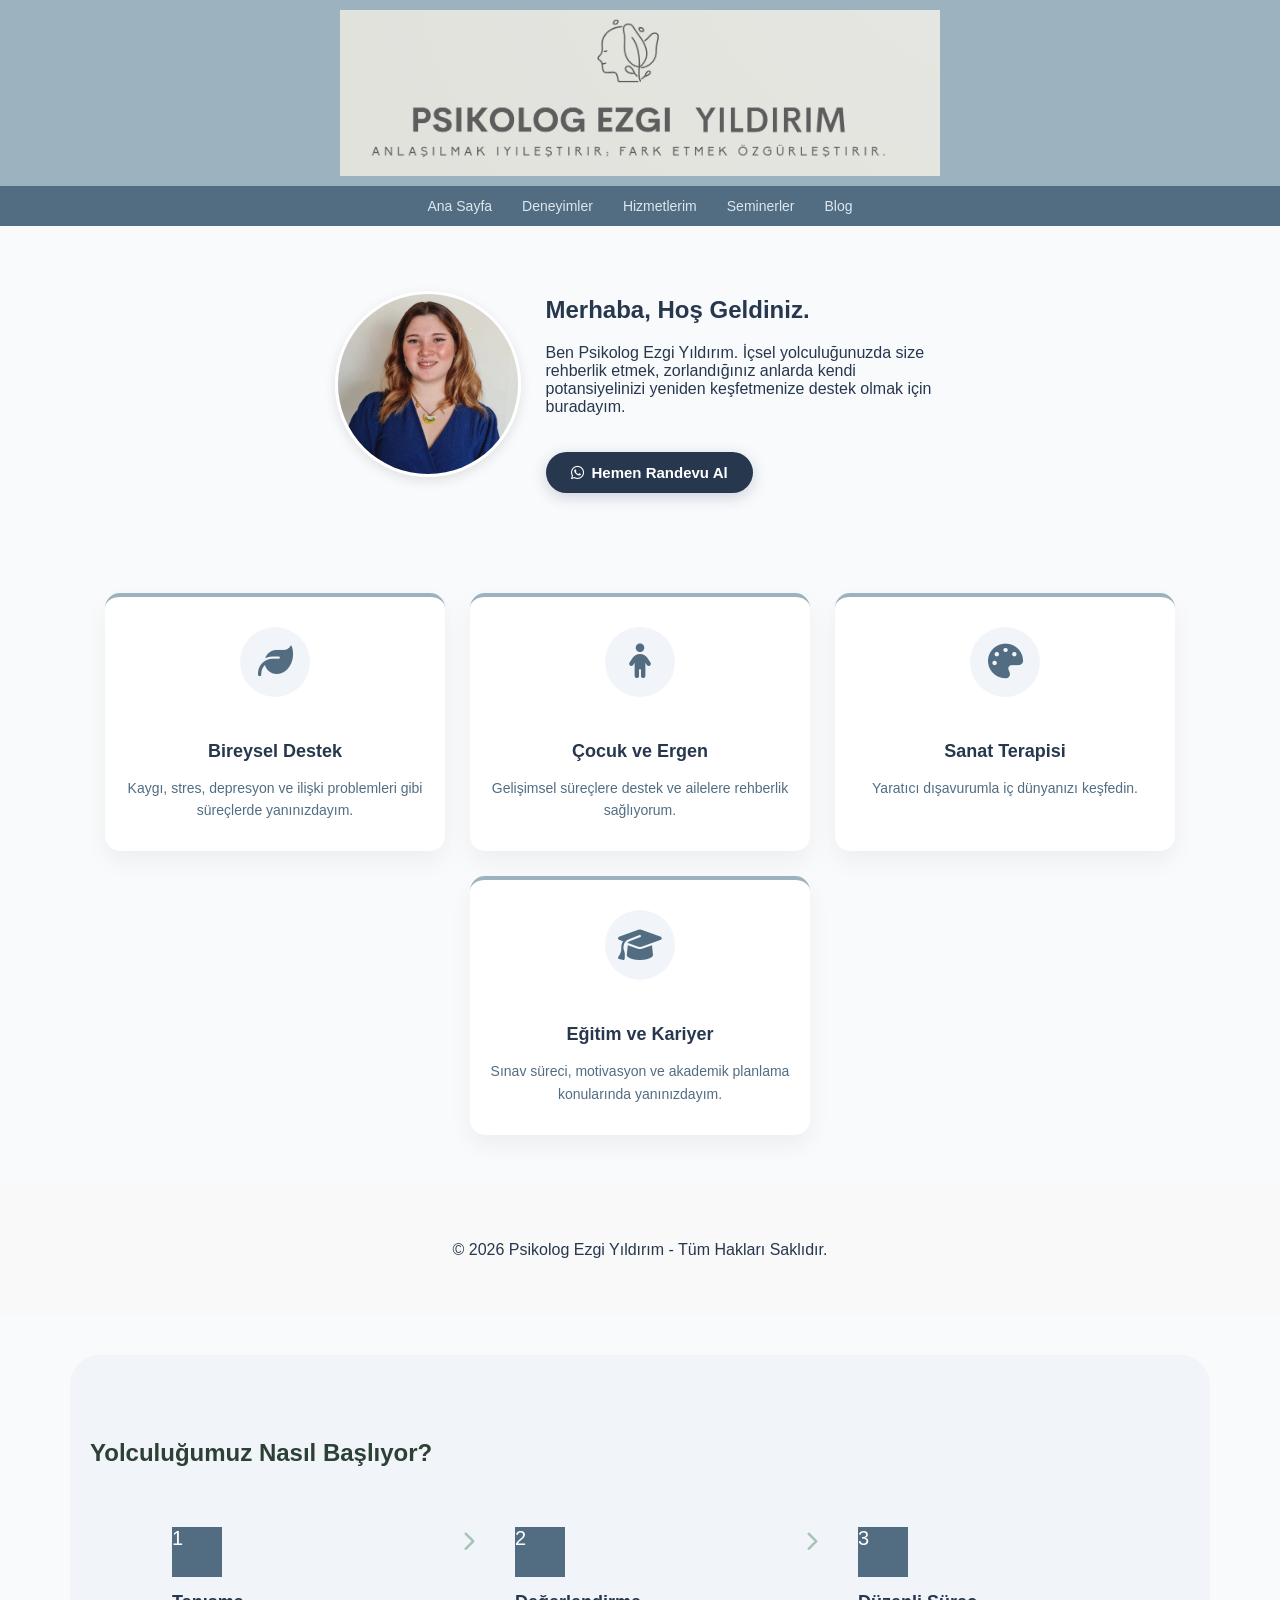
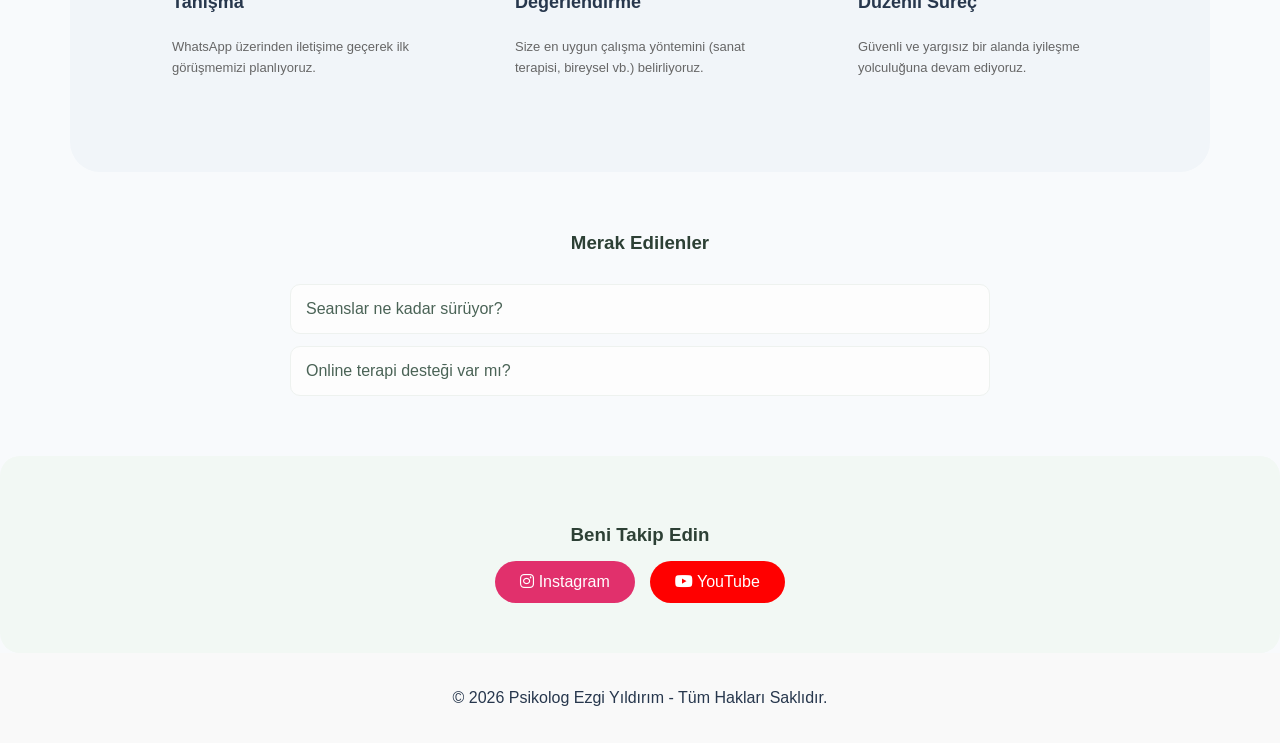
<file: index.html>
<!DOCTYPE html>
<html lang="tr">
<head>
    <meta charset="UTF-8">
    <meta name="viewport" content="width=device-width, initial-scale=1.0">
    <title>Psikolog Ezgi Yıldırım | Ana Sayfa</title>
    
    <link rel="stylesheet" href="static/style.css">
    
    <link rel="stylesheet" href="https://cdnjs.cloudflare.com/ajax/libs/font-awesome/6.4.0/css/all.min.css">
    
    <script src="https://identity.netlify.com/v1/netlify-identity-widget.js"></script>
</head>
<body>

    <header>
        <div class="logo-konteyner">
            <img src="static/logo.png" alt="Psikolog Ezgi Yıldırım Logo" class="ana-logo">
        </div>
    </header>

    <nav>
        <a href="/">Ana Sayfa</a>
        <a href="/hakkimda">Deneyimler</a>
        <a href="/hizmetler">Hizmetlerim</a>
        <a href="/seminerler">Seminerler</a>
        <a href="/blog">Blog</a>
    </nav>

    <div class="container">
        <div class="profil-alani">
            <img src="static/psikolog.png" alt="Ezgi Yıldırım - Psikolog">
            
            <div class="profil-metni">
                <h2>Merhaba, Hoş Geldiniz.</h2>
                <p>Ben Psikolog Ezgi Yıldırım. İçsel yolculuğunuzda size rehberlik etmek, zorlandığınız anlarda kendi potansiyelinizi yeniden keşfetmenize destek olmak için buradayım.</p>
                
                <a href="https://wa.me/905528225474" target="_blank" class="randevu-btn">
                    <i class="fa-brands fa-whatsapp"></i> Hemen Randevu Al
                </a>
            </div>
        </div>
    </div>

    <div class="calisma-alanlari">
        <div class="alan-kutu">
            <i class="fa-solid fa-leaf"></i>
            <h4>Bireysel Destek</h4>
            <p>Kaygı, stres, depresyon ve ilişki problemleri gibi süreçlerde yanınızdayım.</p>
        </div>
        <div class="alan-kutu">
            <i class="fa-solid fa-child"></i>
            <h4>Çocuk ve Ergen</h4>
            <p>Gelişimsel süreçlere destek ve ailelere rehberlik sağlıyorum.</p>
        </div>
        <div class="alan-kutu">
            <i class="fa-solid fa-palette"></i>
            <h4>Sanat Terapisi</h4>
            <p>Yaratıcı dışavurumla iç dünyanızı keşfedin.</p>
        </div>
        <div class="alan-kutu">
            <i class="fa-solid fa-graduation-cap"></i>
            <h4>Eğitim ve Kariyer</h4>
            <p>Sınav süreci, motivasyon ve akademik planlama konularında yanınızdayım.</p>
        </div>
    </div>
</div>

    <footer style="text-align: center; padding: 40px; background: #f9f9f9; margin-top: 50px;">
        <p>© 2026 Psikolog Ezgi Yıldırım - Tüm Hakları Saklıdır.</p>
    </footer>

    <div class="surec-konteyner">
        <h3 class="surec-baslik">Yolculuğumuz Nasıl Başlıyor?</h3>
        <div class="surec-akisi">
            <div class="surec-adim">
                <div class="adim-daire">1</div>
                <h4>Tanışma</h4>
                <p>WhatsApp üzerinden iletişime geçerek ilk görüşmemizi planlıyoruz.</p>
            </div>
            <div class="surec-ok"><i class="fa-solid fa-chevron-right"></i></div>
            <div class="surec-adim">
                <div class="adim-daire">2</div>
                <h4>Değerlendirme</h4>
                <p>Size en uygun çalışma yöntemini (sanat terapisi, bireysel vb.) belirliyoruz.</p>
            </div>
            <div class="surec-ok"><i class="fa-solid fa-chevron-right"></i></div>
            <div class="surec-adim">
                <div class="adim-daire">3</div>
                <h4>Düzenli Süreç</h4>
                <p>Güvenli ve yargısız bir alanda iyileşme yolculuğuna devam ediyoruz.</p>
            </div>
        </div>
    </div>

    <div class="sss-konteyner">
        <h3>Merak Edilenler</h3>
        <div class="sss-liste">
            <details>
                <summary>Seanslar ne kadar sürüyor?</summary>
                <p>Bireysel danışmanlık seansları ortalama 50 dakika sürer.</p>
            </details>
            <details>
                <summary>Online terapi desteği var mı?</summary>
                <p>Evet, görüşmelerimizi güvenli online platformlar üzerinden gerçekleştirebiliyoruz.</p>
            </details>
        </div>
    </div>

    <div class="takip-alani">
        <h3>Beni Takip Edin</h3>
        <div class="takip-butonlari">
            <a href="https://www.instagram.com/psk.ezgiyildirim/" target="_blank" class="takip-btn ig">
                <i class="fa-brands fa-instagram"></i> Instagram
            </a>
            <a href="https://www.youtube.com/@psk.ezgiyildirim" target="_blank" class="takip-btn yt">
                <i class="fa-brands fa-youtube"></i> YouTube
            </a>
        </div>
    </div>

    <footer style="text-align: center; padding: 20px; background: #f9f9f9;">
        <p>© 2026 Psikolog Ezgi Yıldırım - Tüm Hakları Saklıdır.</p>
    </footer>

    <script>
      if (window.netlifyIdentity) {
        window.netlifyIdentity.on("init", user => {
          if (!user) {
            window.netlifyIdentity.on("login", () => {
              document.location.href = "/admin/";
            });
          }
        });
      }
    </script>
</body>
</html>
</file>
<file: static/style.css>
body {
    font-family: 'Segoe UI', Tahoma, Geneva, Verdana, sans-serif;
    background-color: #f8fafc; 
    color: #27374d;
    margin: 0;
    padding: 0;
}
/* Başlık Alanını İnce Bir Çubuğa Dönüştürdük */
header {
    background-color: #a8c3b4;
    padding: 8px 0; /* İyice incelttik */
    text-align: center;
}

header h1 {
    color: white;
    margin: 0;
    font-size: 1.1rem; /* Yazı artık daha zarif */
    font-weight: 400;
}

nav {
    background-color: #8fae9d;
    display: flex;
    justify-content: center;
    padding: 10px 0;
    position: sticky; /* Sayfayı aşağı kaydırınca tepede kalır */
    top: 0;
    z-index: 1000;
}

nav a {
    color: white;
    text-decoration: none;
    margin: 0 12px;
    font-size: 13px;
    font-weight: 500;
}
/* Profil Alanı (Fotoğraf ve Metni Ortalar) */
.profil-alani {
    display: flex; /* İçeriği esnek yapar */
    align-items: center; /* Dikeyde ortalar */
    justify-content: center; /* Yatayda ortalar */
    gap: 25px; /* Fotoğraf ve metin arası boşluğu biraz azalttık */
    margin-top: 30px; /* Üstten ferah bir boşluk */
    margin-bottom: 30px; /* Alttan ferah bir boşluk */
    text-align: left; /* Metni sola yaslar */
    width: 100%; /* Tam genişlik kullanır */
}

/* Profil Fotoğrafı (Daha Kibar ve Daire) */
.profil-alani img {
    width: 180px; /* Genişliği 250px'ten 180px'e düşürdük */
    height: 180px; /* Yüksekliği de aynı yaparak kare kalmasını sağladık */
    object-fit: cover; /* Fotoğrafın bozulmasını engeller, sığdırır */
    border-radius: 50%; /* İşte o daire çerçeve sihri! */
    box-shadow: 0 4px 12px rgba(0,0,0,0.1); /* Hafif, şık bir gölge */
    border: 3px solid white; /* Fotoğraf etrafına ince, şık beyaz bir çerçeve */
}

/* Metin Alanını da Dengeleyelim */
.profil-metni {
    max-width: 400px; /* Metnin çok uzayıp dengeyi bozmasını engeller */
}

nav a:hover {
    opacity: 0.7;
}

/* Container'daki gereksiz boşluğu da biraz azaltalım */
.container {
    padding: 20px; /* 40px'ten 20px'e düşürdük */
    text-align: center;
    max-width: 900px;
    margin: 0 auto;
}

/* Randevu Butonu - Daha Kibar Versiyon */
.randevu-btn {
   display: inline-flex; /* İkon ve metni düzgün hizalar */
    align-items: center;
    justify-content: center;
    background-color: #27374d; /* Logonun en koyu, belirgin tonu */
    color: #ffffff !important; /* Yazıyı bembeyaz ve görünür yapar */
    padding: 12px 25px;
    text-decoration: none;
    border-radius: 50px;
    font-weight: 600;
    font-size: 15px;
    margin-top: 20px;
    transition: all 0.3s ease;
    box-shadow: 0 4px 15px rgba(39, 55, 77, 0.2); /* Hafif derinlik katar */
}

.randevu-btn i {
    margin-right: 8px; /* WhatsApp ikonu ile yazı arası boşluk */
}

.randevu-btn:hover {
  background-color: #526d82; /* Üzerine gelince biraz açılır */
    transform: translateY(-2px);
    box-shadow: 0 6px 20px rgba(39, 55, 77, 0.3);
}

/* Sayfa Altı (Footer) Tasarımı */
.alt-bilgi {
    background-color: #f2f8f4;
    padding: 40px 0;
    text-align: center;
    margin-top: 50px;
    border-top: 1px solid #e0e0e0;
}

.sosyal-medya a {
    color: #8da399;
    font-size: 24px;
    margin: 0 15px;
    text-decoration: none;
}

.sosyal-medya a:hover {
    color: #21455b;
}

.calisma-alanlari {
   display: flex;
    flex-wrap: wrap; /* Kutuların sığmadığında alta geçmesini sağlar */
    justify-content: center;
    gap: 25px;
    margin-top: 50px;
    padding: 0 20px;
}

.alan-kutu {
   background: #ffffff;
    border: none; /* Kenarlığı kaldırdık */
    border-top: 4px solid #9db2bf; /* Üst kısma logodan bir renk çizgisi */
    border-radius: 15px;
    padding: 30px 20px;
    width: 300px; /* Sabit genişlik kartları daha düzenli gösterir */
    box-shadow: 0 10px 25px rgba(0,0,0,0.05); /* Yumuşak bir gölge */
    transition: all 0.3s ease;
    text-align: center; /* İçeriği ortalıyoruz */
    display: flex;
    flex-direction: column;
    align-items: center;
}

.alan-iceri {
    display: flex; /* Simge ve metni yan yana getirir */
    align-items: center;
    gap: 20px;
    text-align: left;
}

.alan-kutu:hover {
    transform: translateY(-10px); /* Üzerine gelince yukarı zıplar */
    box-shadow: 0 15px 35px rgba(82, 109, 130, 0.15);
    background-color: #f8fafc;
}

.alan-kutu i {
    font-size: 35px;
    color: #526d82;
    background: #f1f5f9;
    width: 70px;
    height: 70px;
    display: flex;
    align-items: center;
    justify-content: center;
    border-radius: 50%;
    margin-bottom: 20px;
}

.alan-kutu h4 {
    color: #27374d;
    font-size: 18px;
    margin-bottom: 15px;
    font-weight: 600;
}

.alan-kutu p {
    color: #526d82;
    font-size: 14px;
    line-height: 1.6;
    margin: 0;
}

.yayinlar-alani {
    margin-top: 60px;
    padding: 20px;
    background-color: #f9fbf9; /* Hafif farklı bir arka plan */
    border-radius: 20px;
}

.yayinlar-alani h3 {
    color: #2d4035;
    margin-bottom: 30px;
}

.yayin-kartlari {
    display: flex;
    justify-content: center;
    gap: 30px;
    flex-wrap: wrap;
}

.yayin-kart {
   border: 1px solid #e2e8f0;
    background: #ffffff;
}

.yayin-kart:hover {
    transform: translateY(-10px);
    box-shadow: 0 10px 25px rgba(0,0,0,0.1);
}

.pdf-ikon {
   color: #526d82; /* PDF kırmızısı yerine kurumsal mavimiz */
    font-size: 60px;
}

.yayin-bilgi h5 {
    color: #2d4035;
    margin: 5px 0;
    font-size: 14px;
}

.yayin-bilgi span {
    font-size: 12px;
    color: #7a8f85;
    font-weight: bold;
}
.surec-konteyner {
  background-color: #f1f5f9; /* Çok hafif, temiz bir zemin */
    border-radius: 30px;
    padding: 60px 20px;
    margin: 40px auto;
    max-width: 1100px;
}

.surec-baslik {
    color: #2d4035;
    margin-bottom: 40px;
    font-size: 1.5rem;
}

.surec-akisi {
    display: flex;
    align-items: flex-start;
    justify-content: center;
    gap: 20px;
    flex-wrap: wrap; /* Mobilde alt alta gelmesini sağlar */
}

.surec-adim {
    flex: 1;
    max-width: 250px;
    padding: 20px;
}

.adim-daire {
    background-color: #526d82; /* Numara daireleri menüyle uyumlu */
    color: white;
    width: 50px;
    height: 50px;
    font-size: 20px;
}

.surec-ok {
    display: flex;
    align-items: center;
    padding-top: 25px;
    color: #a8c3b4;
    font-size: 20px;
}

.surec-adim h4 {
    color: #27374d;
    font-size: 18px;
    margin-top: 15px;
}

.surec-adim p {
    color: #666;
    font-size: 13px;
    line-height: 1.6;
}

/* Mobilde okları gizleyelim ki çirkin durmasın */
@media (max-width: 768px) {
    .surec-ok { display: none; }
    .surec-adim { max-width: 100%; }
}

/* SSS Bölümü Tasarımı */
.sss-konteyner {
    margin-top: 60px;
    padding: 0 20px;
    max-width: 700px;
    margin-left: auto;
    margin-right: auto;
}

.sss-konteyner h3 {
    color: #2d4035;
    text-align: center;
    margin-bottom: 30px;
}

details {
    background: #fdfdfd;
    padding: 15px;
    margin-bottom: 12px;
    border-radius: 10px;
    border: 1px solid #eef2ef;
    cursor: pointer;
    transition: all 0.3s ease;
}

details[open] {
    box-shadow: 0 4px 15px rgba(0,0,0,0.05);
}

summary {
    font-weight: 500;
    color: #4a6356;
    list-style: none; /* Varsayılan oku gizler */
    outline: none;
}

details p {
    margin-top: 15px;
    font-size: 14px;
    color: #666;
    line-height: 1.6;
    border-top: 1px solid #eee;
    padding-top: 10px;
}

/* Beni Takip Edin Bölümü Tasarımı */
.takip-alani {
    background-color: #f2f8f4;
    padding: 50px 20px;
    margin-top: 60px;
    text-align: center;
    border-radius: 20px;
}

.takip-alani h3 {
    color: #2d4035;
    margin-bottom: 15px;
}

.takip-alani p {
    color: #666;
    margin-bottom: 25px;
}

.takip-butonlari {
    display: flex;
    justify-content: center;
    gap: 15px;
}

.takip-btn {
    text-decoration: none;
    padding: 12px 25px;
    border-radius: 30px;
    font-weight: 500;
    color: white;
    transition: transform 0.2s;
}

.ig { background: #e1306c; } /* Instagram Rengi */
.yt { background: #ff0000; } /* YouTube Rengi */

.takip-btn:hover {
    transform: scale(1.05);
    opacity: 0.9;
}
/* Başlık Alanı - Logonun arka plan rengiyle tam uyum */
header {
    background-color: #9db2bf; /* Logonun o mavi-gri tonu */
    padding: 10px 0;
    text-align: center;
}

.ana-logo {
    width: 100%;
    max-width: 600px; /* Genişliği biraz artırdık ki yanlar daha dolu dursun */
    height: auto;
    display: block;
    margin: 0 auto;
}

/* Menü Çubuğu - Yeşil yerine logonun koyu gri tonu */
nav {
    background-color: #526d82; /* Logonun yazılarına yakın, güven veren bir mavi-gri */
    display: flex;
    justify-content: center;
    padding: 12px 0;
    position: sticky;
    top: 0;
    z-index: 1000;
}

nav a {
    color: #dde6ed; /* Yazıları çok hafif buz mavisi/beyaz yaptık */
    text-decoration: none;
    margin: 0 15px;
    font-size: 14px;
    font-weight: 500;
}
/* Hakkımda Sayfası Özel Tasarımı */
.hakkimda-konteyner {
    max-width: 1000px;
    margin: 50px auto;
    padding: 0 20px;
}

.hakkimda-giris {
    text-align: center;
    margin-bottom: 50px;
}

.hakkimda-giris h1 {
    color: #27374d; /* Logonun koyu mavisi */
    font-size: 2.5rem;
    margin-bottom: 20px;
}

.ozet-metin {
    font-size: 1.2rem;
    color: #526d82;
    font-style: italic;
    max-width: 800px;
    margin: 0 auto;
}

/* Hikaye Kartı */
.hikaye-kart {
    background: #f8fafc;
    padding: 40px;
    border-radius: 20px;
    border-left: 8px solid #9db2bf;
    margin-bottom: 40px;
    box-shadow: 0 4px 15px rgba(0,0,0,0.05);
}

.hikaye-kart h3 {
    color: #27374d;
    margin-bottom: 15px;
}

.hikaye-kart p {
    line-height: 1.8;
    color: #444;
}

/* Deneyim ve Eğitim Akış Tasarımı */
.akıs-konteyner {
    max-width: 850px; /* İçeriği merkezde tutarak zarafet sağlar */
    margin: 40px auto;
}

.hakkimda-bolum {
   margin-bottom: 100px; /* 60px olan değeri 100px yaparak daha fazla nefes almasını sağladık */
    padding: 0 20px;
}

.bolum-baslik-alani {
    margin-top: 20px;
    margin-bottom: 40px;
    padding-bottom: 15px;
    border-bottom: 2px solid #f1f5f9; /* Alt çizgiyi biraz daha belirginleştirdik */
}

.bolum-baslik-alani i {
    color: #526d82;
    font-size: 22px;
}

.bolum-baslik-alani h3 {
    color: #27374d;
    font-size: 1.6rem;
    margin: 0;
    font-family: 'Georgia', serif;
}

/* Son deneyim maddesinin altındaki boşluğu netleştirelim */
.deneyim-listesi {
    padding-bottom: 40px; /* Çizelgenin bittiği yere bir pay bıraktık */
}

.deneyim-item:last-child {
    margin-bottom: 0; /* Son madde sonrası boşluğu kapatır */
}

/* Sayfanın genel ferahlığı için konteynır genişliğini koru */
.akıs-konteyner {
    max-width: 800px;
    margin: 40px auto;
}

/* Çizgi üzerindeki halka noktalar */
.deneyim-item::before {
    content: "";
    position: absolute;
    left: -46px; /* Çizgiyle tam hizalama */
    top: 5px;
    width: 18px;
    height: 18px;
    background: #ffffff;
    border: 3px solid #9db2bf;
    border-radius: 50%;
    z-index: 2;
}

.tarih {
    font-size: 13px;
    color: #9db2bf;
    font-weight: 700;
    letter-spacing: 1px;
    display: block;
    margin-bottom: 5px;
}

.detay h4 {
    color: #27374d;
    font-size: 1.2rem;
    margin: 0 0 5px 0;
}

.detay p {
    color: #526d82;
    font-size: 15px;
    margin: 0;
}

/* Sertifika Rozetleri */
.sertifika-grubu {
    display: flex;
    flex-wrap: wrap;
    gap: 12px;
}

.sertifika-rozet {
    background-color: #f8fafc;
    color: #526d82;
    padding: 10px 22px;
    border-radius: 50px;
    font-size: 14px;
    border: 1px solid #e2e8f0;
    transition: all 0.3s ease;
    cursor: default;
}

.sertifika-rozet:hover {
    background-color: #526d82;
    color: white;
    border-color: #526d82;
    transform: translateY(-3px);
    box-shadow: 0 5px 15px rgba(82, 109, 130, 0.15);
}

/* Mobil Uyumluluk */
@media (max-width: 600px) {
    .bolum-baslik-alani h3 { font-size: 1.3rem; }
    .deneyim-listesi { padding-left: 25px; }
}

/* Uzmanlık Alanları Yan Yana Dizilim */
.alan-izgara {
    display: flex; /* Esnek kutu yapısı */
    justify-content: space-between; /* Aralarında eşit boşluk bırak */
    gap: 20px; /* Kartlar arası mesafe */
    max-width: 1200px;
    margin: 0 auto;
    padding: 20px;
}

.uzmanlik-kart {
    flex: 1; /* Tüm kartların eşit genişlikte olmasını sağlar */
    background: #ffffff;
    border-radius: 20px;
    padding: 25px;
    border: 1px solid #e2e8f0;
    box-shadow: 0 5px 15px rgba(0,0,0,0.02);
    transition: all 0.3s ease;
    min-width: 300px; /* Kartların çok fazla daralmasını engeller */
}

.uzmanlik-kart:hover {
    transform: translateY(-10px);
    border-color: #9db2bf;
    box-shadow: 0 15px 30px rgba(82, 109, 130, 0.1);
}

/* Mobilde (Telefonlarda) Alt Alta Geçmesi İçin */
@media (max-width: 992px) {
    .alan-izgara {
        flex-direction: column; /* Tablet ve mobilde alt alta diz */
        align-items: center;
    }
    
    .uzmanlik-kart {
        width: 100%; /* Mobilde tam genişlik */
        max-width: 500px;
    }
}

/* İkon ve Metin Stilleri (Öncekiyle uyumlu) */
.kart-ust {
    display: flex;
    align-items: center;
    gap: 12px;
    margin-bottom: 20px;
    border-bottom: 1px solid #f1f5f9;
    padding-bottom: 10px;
}

.kart-ust i {
    font-size: 26px;
    color: #526d82;
}

.uzmanlik-kart ul {
    list-style: none;
    padding: 0;
}

.uzmanlik-kart ul li {
    font-size: 14px;
    color: #526d82;
    padding: 8px 0;
    line-height: 1.4;
}
/* Hizmetler Sayfası Modern Tasarımı */
.hizmetler-sayfa-konteyner {
    max-width: 1200px;
    margin: 80px auto;
    padding: 0 20px;
}

.hizmetler-ust-alan {
    text-align: center;
    margin-bottom: 70px;
}

.hizmetler-ust-alan h1 {
    color: #27374d;
    font-size: 2.8rem;
    font-family: 'Georgia', serif;
}

.hizmetler-ust-alan p {
    color: #526d82;
    font-size: 1.2rem;
    max-width: 700px;
    margin: 15px auto;
}

/* Kart Tasarımı */
.hizmet-izgarasi {
    display: grid;
    grid-template-columns: repeat(auto-fit, minmax(280px, 1fr));
    gap: 30px;
}

.hizmet-kart-premium {
    background: #ffffff;
    border-radius: 25px;
    padding: 40px 30px;
    text-align: center;
    border: 1px solid #e2e8f0;
    transition: all 0.4s ease;
}

.hizmet-kart-premium:hover {
    transform: translateY(-15px);
    box-shadow: 0 25px 50px rgba(39, 55, 77, 0.1);
    border-color: #9db2bf;
}

.hizmet-ikon-cerceve {
    width: 90px;
    height: 90px;
    background: #f8fafc;
    color: #526d82;
    font-size: 35px;
    border-radius: 50%;
    display: flex;
    align-items: center;
    justify-content: center;
    margin: 0 auto 25px;
    border: 1px solid #dde6ed;
}

.hizmet-kart-premium h3 {
    color: #27374d;
    font-size: 1.4rem;
    margin-bottom: 15px;
}

.hizmet-kart-premium p {
    color: #526d82;
    font-size: 15px;
    line-height: 1.7;
    margin-bottom: 20px;
}

/* Kart İçi Mini Liste */
.hizmet-liste-mini {
    list-style: none;
    padding: 0;
    text-align: left;
    margin-top: 20px;
    border-top: 1px solid #f1f5f9;
    padding-top: 20px;
}

.hizmet-liste-mini li {
    font-size: 13px;
    color: #27374d;
    margin-bottom: 8px;
    display: flex;
    align-items: center;
    gap: 10px;
}

.hizmet-liste-mini li i {
    color: #9db2bf;
    font-size: 12px;
}

.hizmet-ikon-cerceve i {
    color: #526d82 !important; /* Logonun denim mavisi */
    display: block !important;
    font-size: 32px;
}

/* Alttaki Çağrı Kutusu */
.hizmet-aksiyon-kutusu {
    margin-top: 100px;
    background-color: #27374d;
    padding: 50px;
    border-radius: 30px;
    color: #ffffff;
    text-align: center;
}

.randevu-btn-v2 {
    display: inline-block;
    background: #ffffff;
    color: #27374d;
    padding: 15px 40px;
    border-radius: 50px;
    text-decoration: none;
    font-weight: 700;
    margin-top: 25px;
    transition: 0.3s;
}

.randevu-btn-v2:hover {
    background: #9db2bf;
    color: white;
}
</file>
